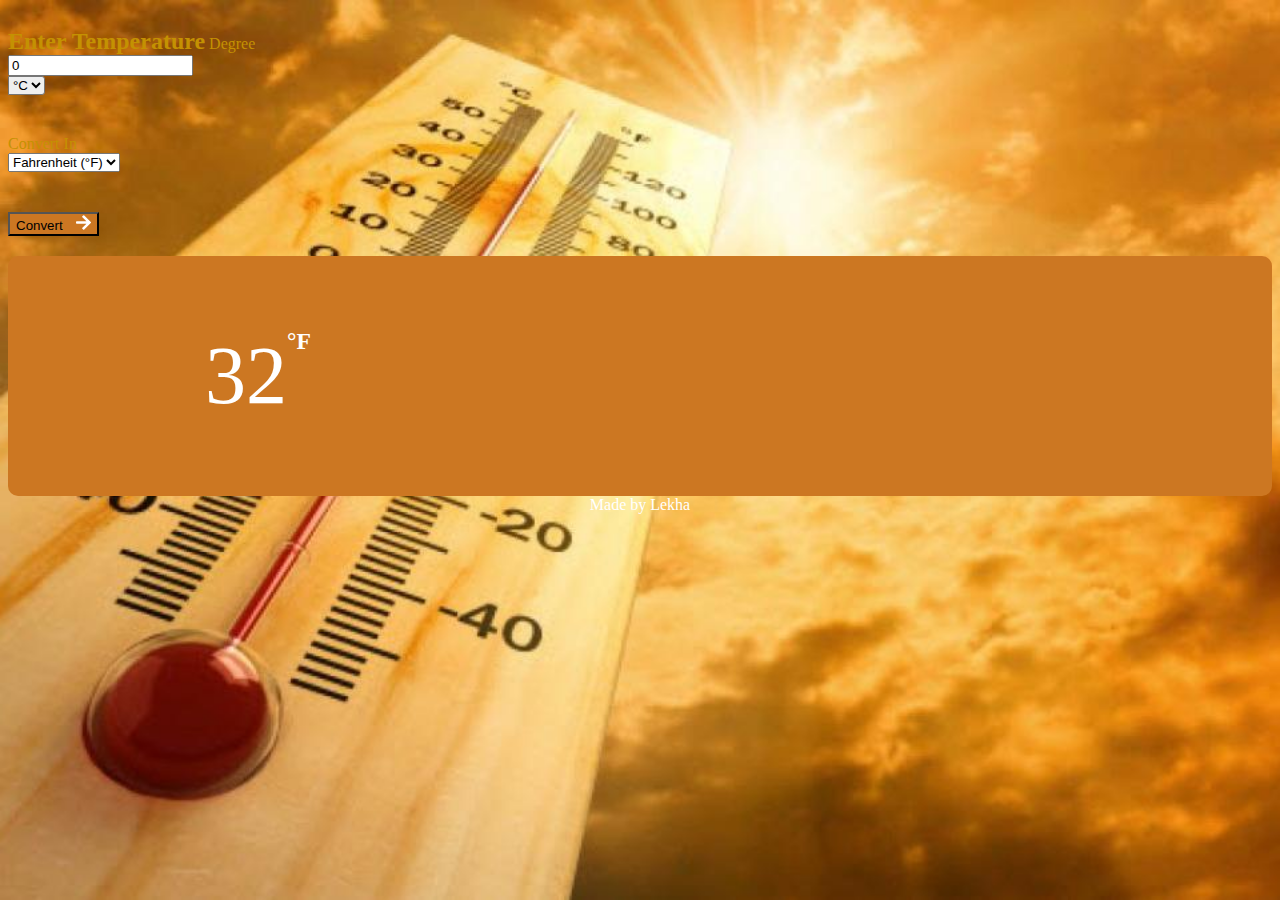
<file: task3/index.html>
<!DOCTYPE html>
<html lang="en">
	<head>
		<meta charset="UTF-8" />
		<meta http-equiv="X-UA-Compatible" content="IE=edge" />
		<meta name="viewport" content="width=device-width, initial-scale=1.0" />
		<title>Temperature Converter</title>
		<link rel="icon" type="image/png" href="./assets/icon.png" />
		<link
			rel="stylesheet"
			href="https://cdnjs.cloudflare.com/ajax/libs/font-awesome/4.7.0/css/font-awesome.min.css"
		/>

		<!-- -----------------------------Bootstrap 4.6----------------------------------------- -->
		<link
			rel="stylesheet"
			href="https://cdn.jsdelivr.net/npm/bootstrap@4.6.0/dist/css/bootstrap.min.css"
			integrity="sha384-B0vP5xmATw1+K9KRQjQERJvTumQW0nPEzvF6L/Z6nronJ3oUOFUFpCjEUQouq2+l"
			crossorigin="anonymous"
		/>

		<!-- -------------------------------Custom CSS Style---------------------------------------- -->
		<link rel="stylesheet" href="style.css" />
	</head>

	<body class="d-flex justify-content-center align-items-center min-vh-100">
		<div class="container">
			<div class="row">
				<div class="card-group col-12 col-md-10 offset-md-1 my-md-auto">
					<div class="card inputSection col-12 col-md-6">
						<div class="card-body">
							<form>
								<div class="row px-3">
									<div class="col-12 col-md-11 px-4">
										<span class="card-title d-block"
											>Enter Temperature</span
										>
										<label for="degreeInput" class="py-sm-2"
											>Degree</label
										>
										<div class="input-group">
											<input
												type="number"
												class="form-control"
												id="inputDegree"
												name="inputDegree"
												placeholder="Enter Degree"
												value="0"
											/>
											<div class="input-group-append">
												<select
													class="form-control"
													id="selectInputDegreeType"
												>
													<option value="C" selected>
														&deg;C
													</option>
													<option value="F">
														&deg;F
													</option>
													<option value="K">K</option>
												</select>
											</div>
										</div>
										<label
											for="selectConversionType"
											class="py-sm-2"
											>Convert In</label
										>
										<div class="input-group d-inline-block">
											<div class="input-group-append">
												<select
													class="form-control"
													id="selectConversionType"
												>
													<option value="F" selected>
														Fahrenheit (&deg;F)
													</option>
													<option value="C">
														Celcius (&deg;C)
													</option>
													<option value="K">
														Kelvin (K)
													</option>
												</select>
											</div>
										</div>
										<button
											type="submit"
											class="convertBtn btn btn-lg col-12 col-md-6 offset-md-3 mt-4 rounded-pill d-flex justify-content-center align-items-center text-white"
										>
											Convert&emsp;<img
												src="./assets/right.svg"
												class="mt-1"
												width="15px"
												height="15px"
											/>
										</button>
									</div>
								</div>
							</form>
						</div>
					</div>
					<div class="card resultSection col-12 col-md-6">
						<div
							class="card-body d-flex justify-content-center align-items-center"
						>
							<div id="resultValueSection">
								<div id="convertedDegree">32</div>
								<h3 id="degree">&deg;</h3>
								<h3 id="convertedUnit">F</h3>
							</div>
						</div>
					</div>
				</div>
			</div>
			<footer class="mt-5 pt-5">Made by Lekha</footer>
		</div>

		<!-- -----------------------------JQuery Plugins------------------------------------------ -->
		<script
			src="https://code.jquery.com/jquery-3.5.1.slim.min.js"
			integrity="sha384-DfXdz2htPH0lsSSs5nCTpuj/zy4C+OGpamoFVy38MVBnE+IbbVYUew+OrCXaRkfj"
			crossorigin="anonymous"
		></script>
		<script
			src="https://cdn.jsdelivr.net/npm/bootstrap@4.6.0/dist/js/bootstrap.bundle.min.js"
			integrity="sha384-Piv4xVNRyMGpqkS2by6br4gNJ7DXjqk09RmUpJ8jgGtD7zP9yug3goQfGII0yAns"
			crossorigin="anonymous"
		></script>

		<!-- -------------------------------Custom JS Script---------------------------------------- -->
		<script src="script.js"></script>
	</body>
</html>
</file>
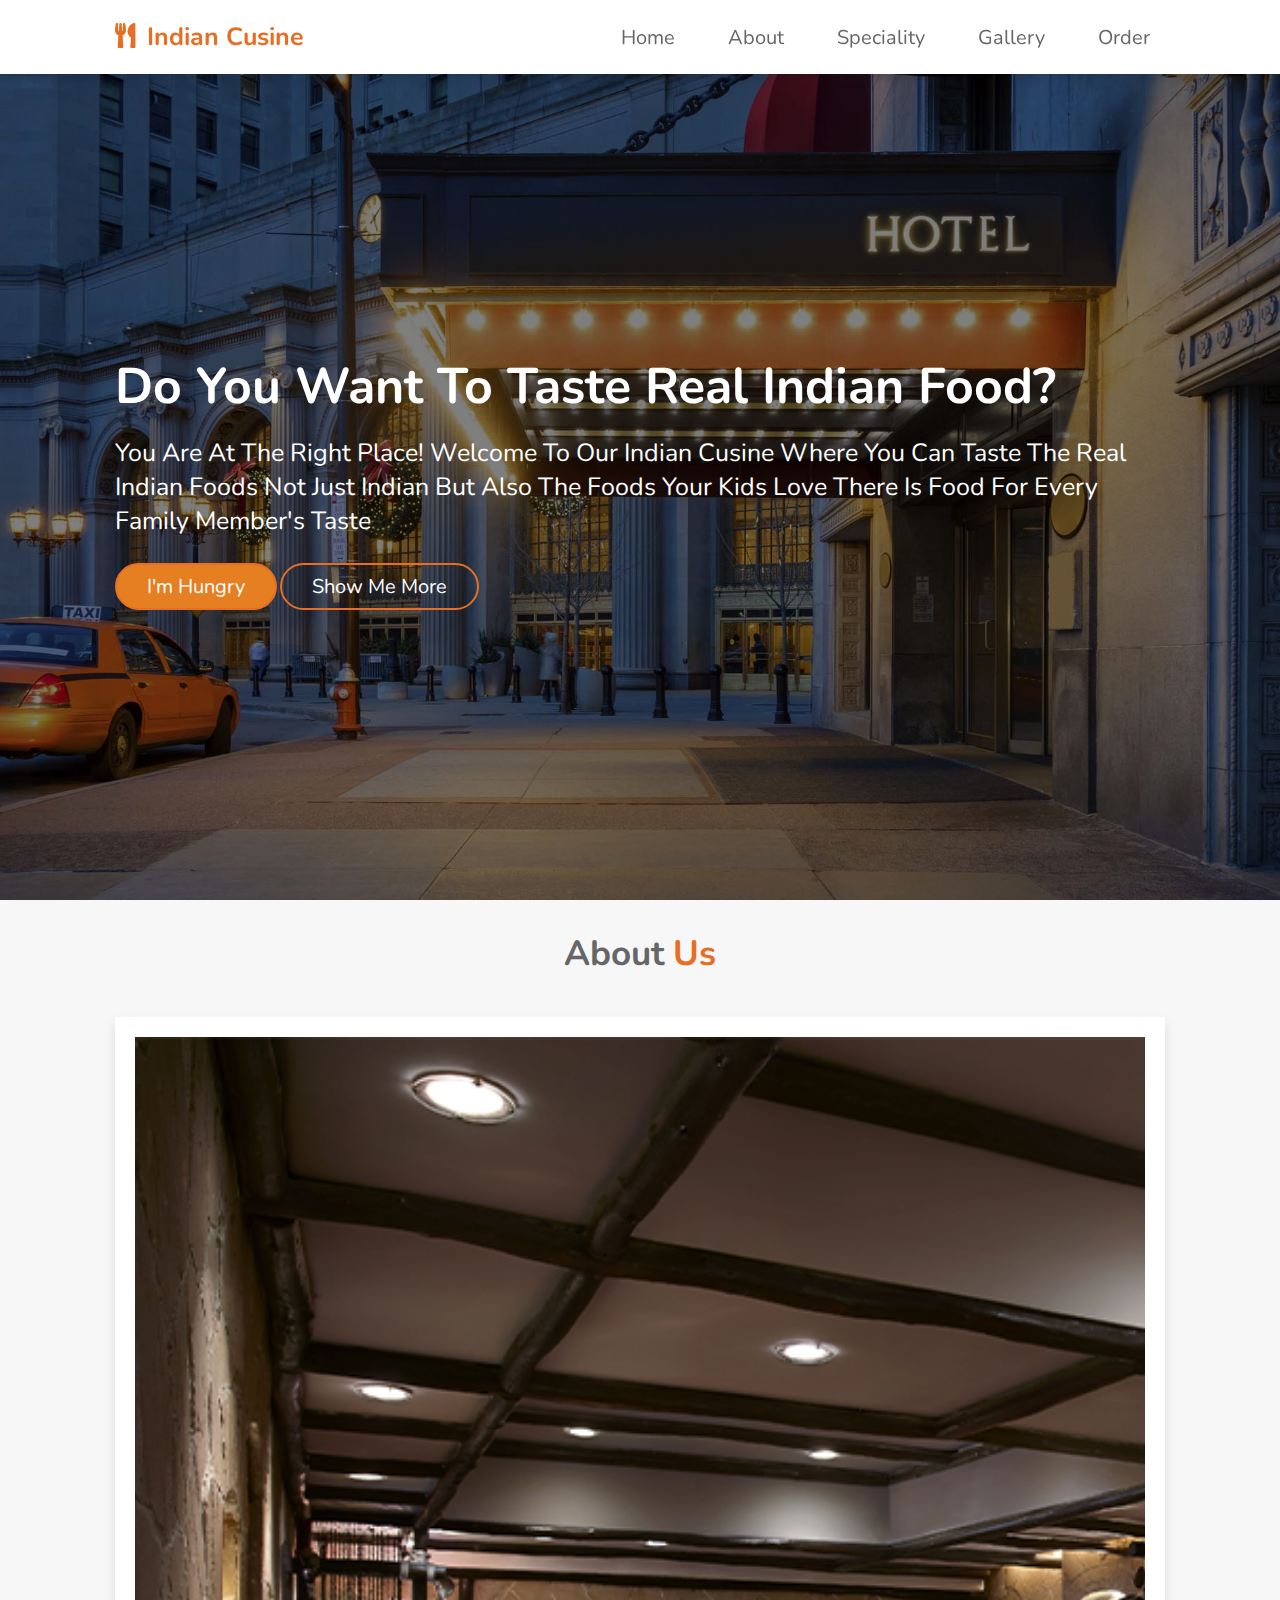
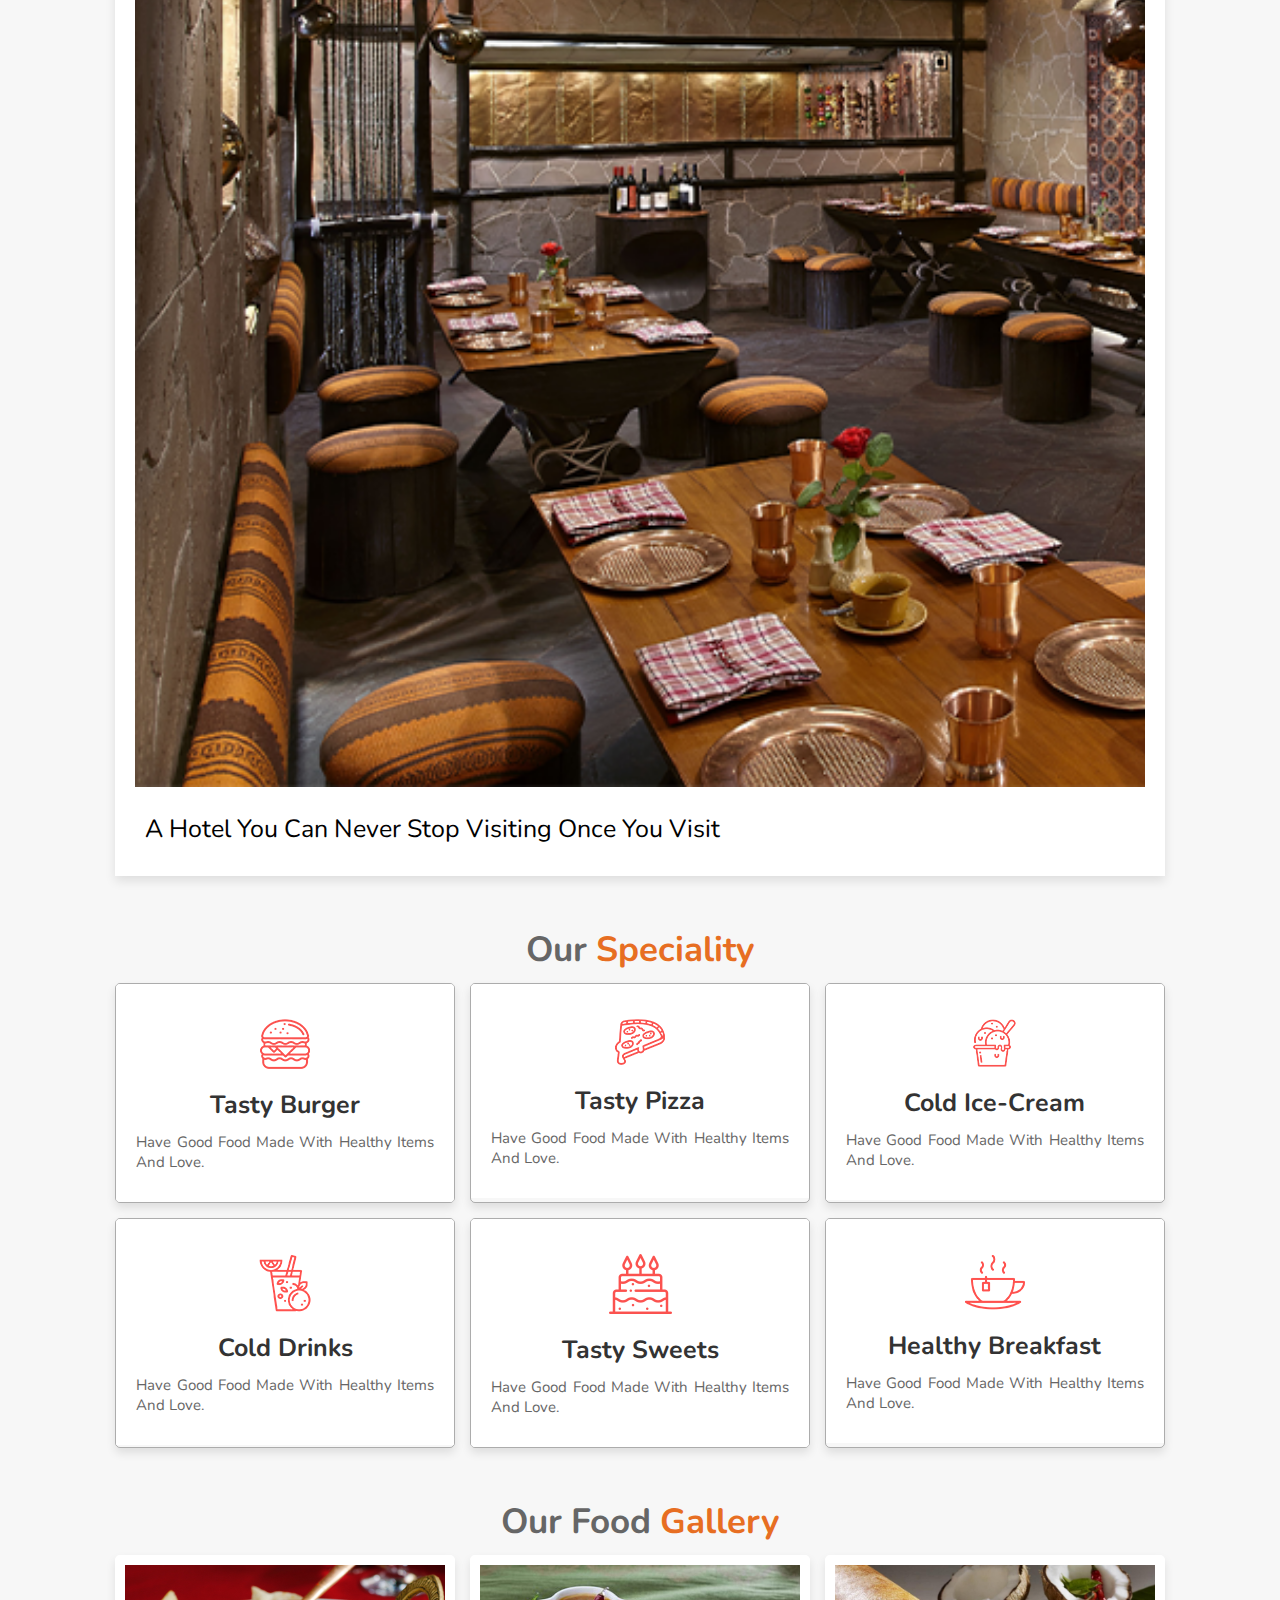
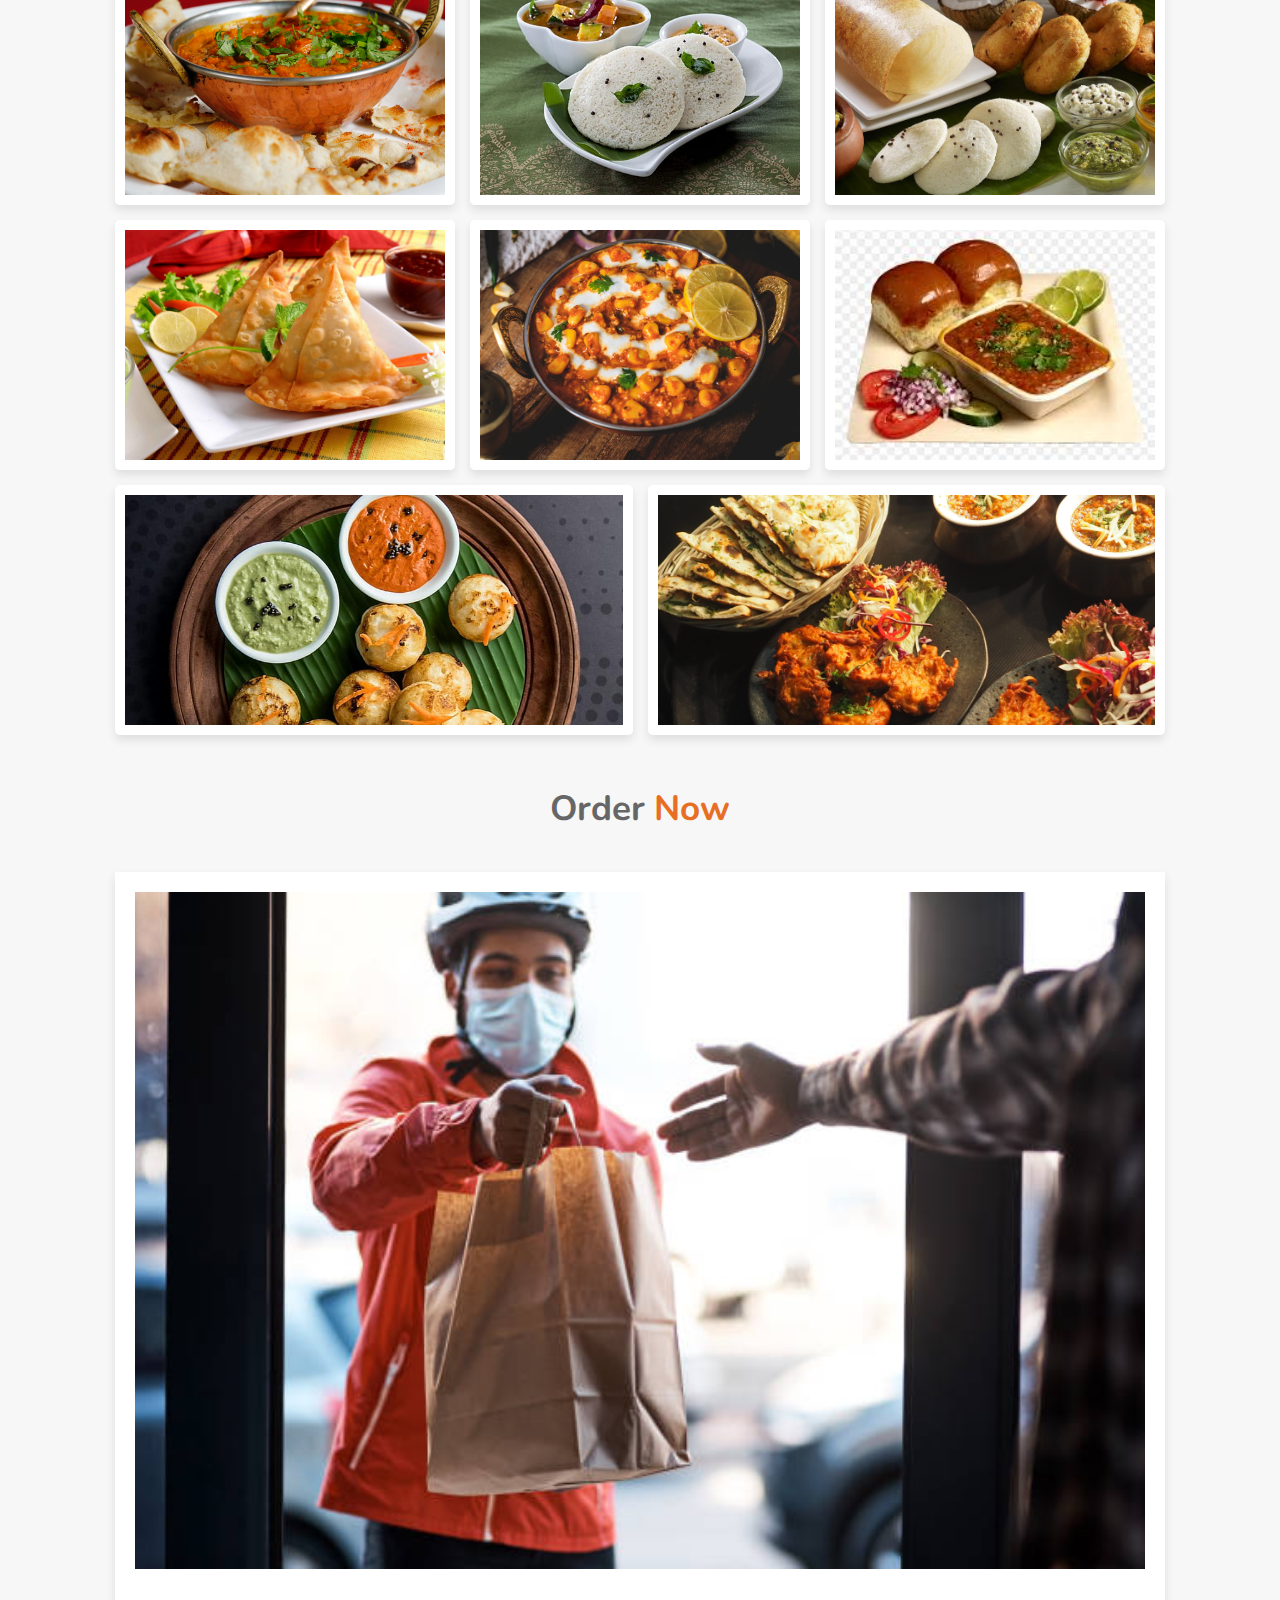
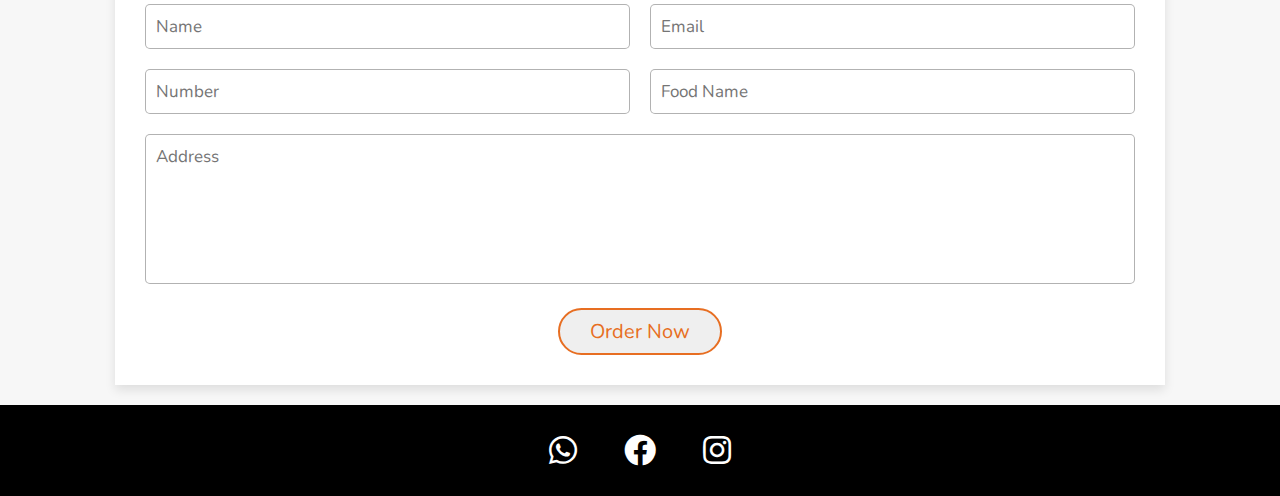
<file: task1/home.html>
<!DOCTYPE html>
<html lang="en">

<head>
    <meta charset="UTF-8">
    <meta http-equiv="X-UA-Compatible" content="IE=edge">
    <meta name="viewport" content="width=device-width, initial-scale=1.0">
    <title> Indian Cusine </title>
    <link rel="icon" href="img/logo.jpg" type="image/x-icon">
    <link rel="stylesheet" href="https://cdnjs.cloudflare.com/ajax/libs/font-awesome/5.15.4/css/all.min.css">
    <link rel="stylesheet" type="text/css" href="style.css">
</head>

<body>
    <header>

        <a href="#" class="logo"><i class="fas fa-utensils"></i> <span> Indian Cusine </span></a>
        <div id="menu-bar" class="fas fa-bars"></div>
        <nav class="navbar">
            <a href="#home">Home</a>
            <a href="#about">About</a>
            <a href="#speciality">Speciality</a>
            <a href="#gallery">Gallery</a>
            <a href="#order">Order</a>
        </nav>
    </header>

    <!-- ======home======= -->

    <section class="home" id="home">

        <div class="content">
            <h3> Do you want to taste real Indian food? </h3>

            <p>
                You are at the right place! Welcome to our Indian Cusine where you can taste the real Indian foods
               Not Just Indian but also the foods your kids love
                There is food for every family member's taste
            </p>
            <a href="#speciality" class="btn btn-d"> I'm Hungry </a>
            <a href="#gallery" class="btn"> Show me more </a>
        </div>
    </section>

    <!-- ===========about============== -->

    <section class="about" id="about">

        <h1 class="heading">About <span> Us </span></h1>

        <div class="row">
            <div class="image">
                <img src="img/cusine.png" alt="">
            </div>

            <p class="about-para">A hotel you can never stop visiting once you visit </p>
        </div>
    </section>
    <!--============== speciality ==============-->

    <section class="spc" id="speciality">

        <h1 class="heading"> Our <span> Speciality </span> </h1>
        <div class="box-container">
            <div class="box">

                <img class="image" src="img/s-img-1.jpg" alt="">

                <div class="content">
                    <img src="img/s-1.png" alt="">
                    <h3> Tasty Burger </h3>
                    <p>
                        Have good food made with healthy items and love.
                    </p>
                </div>

            </div>


            <div class="box">

                <img class="image" src="img/s-img-2.jpg" alt="">

                <div class="content">
                    <img src="img/s-2.png">
                    <h3> Tasty Pizza </h3>
                    <p>
                        Have good food made with healthy items and love.
                    </p>
                </div>

            </div>


            <div class="box">

                <img class="image" src="img/s-img-3.jpg" alt="">

                <div class="content">
                    <img src="img/s-3.png">
                    <h3> Cold Ice-cream </h3>
                    <p>
                        Have good food made with healthy items and love.
                    </p>
                </div>

            </div>


            <div class="box">

                <img class="image" src="img/s-img-4.jpg" alt="">

                <div class="content">
                    <img src="img/s-4.png">
                    <h3> Cold Drinks </h3>
                    <p>
                        Have good food made with healthy items and love.
                    </p>
                </div>

            </div>


            <div class="box">

                <img class="image" src="img/s-img-5.jpg" alt="">

                <div class="content">
                    <img src="img/s-5.png">
                    <h3> Tasty Sweets </h3>
                    <p>
                        Have good food made with healthy items and love.
                    </p>
                </div>

            </div>


            <div class="box">

                <img class="image" src="img/s-img-6.jpg" alt="">

                <div class="content">
                    <img src="img/s-6.png">
                    <h3> Healthy Breakfast </h3>
                    <p>
                        Have good food made with healthy items and love.
                    </p>
                </div>

            </div>
        </div>
    </section>


    <section class="gallery" id="gallery">
        <h1 class="heading"> Our Food <span> Gallery </span> </h1>

        <div class="box-container">
            <div class="box">
                <img src="img/food1.jpg" alt="">
            </div>

            <div class="box">
                <img src="img/food2.jpg" alt="">
            </div>

            <div class="box">
                <img src="img/food3.jpg" alt="">
            </div>

            <div class="box">
                <img src="img/food4.jpg" alt="">
            </div>

            <div class="box">
                <img src="img/food5.jpg" alt="">
            </div>

            <div class="box">
                <img src="img/food6.jpg" alt="">
            </div>

            <div class="box">
                <img src="img/food7.jpg" alt="">
            </div>

            <div class="box">
                <img src="img/food8.jpg" alt="">
            </div>
        </div>
    </section>

    <!-- ==============order==================== -->

    <section class="order" id="order">

        <h1 class="heading">Order <span> now </span></h1>

        <div class="row">
            <div class="image">
                <img src="img/order-now.jpg" alt="">
            </div>

            <form action="">
                <div class="inputbox">
                    <input type="type" name="username" placeholder="name" required />
                    <input type="type" name="password" placeholder="email" required />
                </div>

                <div class="inputbox">
                    <input type="type" name="number" placeholder="number" required />
                    <input type="type" name="food name" placeholder="food name" required />
                </div>

                <textarea placeholder="address" name="" id="" cols="30" rows="10"></textarea>

                <input type="submit" value="order now" class="btn">

            </form>
        </div>
    </section>

    <!-- ===========footer================ -->

    <section class="footer">
        <div class="social-menu">
            <ul>
                <li><a href="#"><i class="fab fa-whatsapp"></i></a></li>

                <li><a href="#"><i class="fab fa-facebook"></i></a></li>

                <li><a href="#"><i class="fab fa-instagram"></i></a></li>
            </ul>
        </div>


    </section>

    <a href="#home" class="fas fa-angle-up" id="scroll-top"></a>
    <!-- ====main js===== -->
    <script src="script.js"></script>

</body>

</html>
</file>
<file: task3/style.css>
:root {
	--primary-color: #cc7722;
	--secondary-color: #c49102;
}

body {
	color: var(--secondary-color);
	background-image: url(./assets/bg-img.jpg);
	height: 100vh;
	background-position: center;
	background-repeat: no-repeat;
	background-size: cover;
	position: relative;
	background-attachment: fixed;
}

.card {
	padding: 20px 0px;
	border-radius: 10px;
}

/* Input Section */

.card-title {
	font-size: 24px;
	padding: 20px 0px;
	font-weight: 600;
}

label {
	font-weight: 500;
}

select {
	margin-bottom: 40px;
}

#selectInputDegreeType {
	border-radius: 0px 3px 3px 0px;
}

.convertBtn {
	min-width: 10px;
	background-color: var(--primary-color);
}

.convertBtn:hover {
	transition: 0.5s;
	background-color: var(--secondary-color);
}

/* Result Section */

#resultValueSection {
	display: flex;
	justify-content: center;
	align-items: center;
	max-width: 500px;
	height: 200px;
	word-wrap: normal;
	text-align: center;
	font-size-adjust: 0.58;
}

#convertedDegree {
	font-size: 65px;
	font-weight: 500;
	max-width: 500px;
}

#convertedUnit,
#degree {
	padding-bottom: 70px;
}

.resultSection {
	background-color: var(--primary-color);
	color: white;
}

/* Mobile view  */
@media only screen and (max-width: 600px) {
	body {
		display: relative;
		overflow: hidden;
	}

	.card-group {
		padding: 0;
	}

	.card {
		border: none;
		border-radius: 0;
		padding: 0;
	}

	.card-title {
		line-height: 40px;
	}

	.card-body {
		padding: 0;
	}

	.resultSection {
		position: fixed;
		top: 0;
		padding: 10px 0px;
		text-align: center;
	}

	.inputSection {
		margin-top: 60%;
	}

	#degree,
	#convertedUnit {
		padding-top: 50px;
	}
}

footer {
	color: #fff;
	text-align: center;
}
</file>
<file: task1/style.css>
@import url('https://fonts.googleapis.com/css2?family=Nunito:wght@200;300;400;600;700&display=swap');

:root {
    --orange: #e76e22;
}

* {
    margin: 0;
    padding: 0;
    box-sizing: border-box;
    font-family: 'Nunito', sans-serif;
    outline: none;
    text-decoration: none;
    text-transform: capitalize;
    border: none;
    transition: all .2s linear;
}


*::selection {
    background: var(--orange);
    color: #fff;
}


html {
    font-size: 62.5%;
    overflow-x: hidden;
    scroll-behavior: smooth;
    scroll-padding-top: 6rem;
}


body {
    background: #f7f7f7;
}


header {
    position: fixed;
    top: 0;
    right: 0;
    left: 0;
    z-index: 1000;
    display: flex;
    align-items: center;
    justify-content: space-between;
    background: #fff;
    padding: 2rem 9%;
    box-shadow: 0 .5rem 1rem rgba(0, 0, 0, 0.1);
}


header .logo {
    font-size: 2.5rem;
    color: #666;
    font-weight: bolder;
}

header .logo i {
    color: var(--orange);
    padding-right: .5rem;
}


header .navbar a {
    font-size: 2rem;
    margin-left: 2rem;
    border-radius: 3rem;
    color: #666;
    padding: .5rem 1.5rem;
    ;
}

header .navbar a:hover {

    background: var(--orange);
    color: #fff;
}

.logo span {
    color: var(--orange);
}

#menu-bar {
    font-size: 3rem;
    color: #666;
    cursor: pointer;
    border: .1rem solid #666;
    border-radius: .3rem;
    padding: .5rem 1.5rem;
    display: none;
}

/*  =========Home==========  */

section {
    padding: 2rem 9%;

}

.home {
    display: flex;
    flex-wrap: wrap;
    gap: 1.5rem;
    min-height: 100vh;
    align-items: center;
    background: linear-gradient(rgba(0, 0, 0, 0.5), rgba(0, 0, 0, 0.5)), url('img/home-image.jpg') no-repeat;
    background-size: cover;
    background-position: center;
    /* opacity: 0.1; */
}


.home .content {
    flex: 1 1 40rem;
    padding-top: 6.5rem;
}

.home .content h3 {
    font-size: 5rem;
    color: white;
}

.home .content p {
    font-size: 2.5rem;
    color: white;
    padding: 1.5rem 0;
}

.home .image {
    flex: 1 1 40rem;
}

.home .image img {
    width: 90%;
    padding: 1rem;
    height: 50em;
    margin-top: 11rem;
    margin-left: 11rem;
    border: .5px solid black;
    box-shadow: #000;
    /* animation: float 3s linear infinite; */
}

@keyframes float {

    0%,
    100% {
        transform: translateX(0rem);
    }

    50% {
        transform: translateX(3rem);
    }
}


.btn {
    display: inline-block;
    font-size: 2rem;
    color: white;
    cursor: pointer;
    border: .2rem solid var(--orange);
    border-radius: 4rem;
    padding: .8rem 3rem;
    position: relative;
    overflow: hidden;
    z-index: 0;
    margin-top: 1rem;
}

.btn-d {
    background-color: #e67e22;
    color: white;
}

.btn:hover {
    color: #fff;
    background: var(--orange);
}

/* ============about section========= */

.about .row {
    display: flex;
    flex-wrap: wrap;
    gap: 1.5rem;
    background: #fff;
    box-shadow: 0 .5rem 1rem rgba(0, 0, 0, 0.1);
    padding: 2rem;
    margin-top: 3rem;
}


.about .row .image {
    flex: 1 1 50rem;
}


.about .row .image img {
    height: 100%;
    width: 100%;
    object-fit: cover;
    /* border-radius: .5rem; */
}

.about .row p {
    flex: 1 1 50rem;
    padding: 1rem;
    text-align: center;
    text-align: justify;
    font-size: 2.5rem;
    color: black;
    /* padding: 1.5rem 0; */
}

/* ========Speciality section====== */


.heading {
    font-size: 3.5rem;
    text-align: center;
    padding: 1rem;
    color: #666;
}

.heading span {
    color: var(--orange);
}



.spc .box-container {
    display: flex;
    flex-wrap: wrap;
    gap: 1.5rem;
}

.spc .box-container .box {
    flex: 1 1 30rem;
    position: relative;
    overflow: hidden;
    box-shadow: 0 .5rem 1rem rgba(0, 0, 0, 0.1);
    border: .1rem solid rgba(0, 0, 0, 0.3);
    cursor: pointer;
    border-radius: .5rem;
}


.spc .box-container .box .image {
    width: 100%;
    height: 100%;
    object-fit: cover;
    position: absolute;
    top: -100%;
    left: 0;
}


.spc .box-container .box .content {
    padding: 2rem;
    text-align: center;
    background: #fff;
}


.spc .box-container .box .content img {
    margin: 1.5rem 0;
}


.spc .box-container .box .content h3 {
    font-size: 2.5rem;
    color: #333;
}

.spc .box-container .box .content p {
    font-size: 1.5rem;
    color: #666;
    padding: 1rem 0;
    text-align: justify;
}


.spc .box-container .box:hover .image {
    top: 0;

}


.spc .box-container .box:hover .content {
    transform: translateY(100%);
}


/* ===========Gallery=============== */

.gallery .box-container {
    display: flex;
    flex-wrap: wrap;
    gap: 1.5rem;
}

.gallery .box-container .box {
    flex: 1 1 30rem;
    height: 25rem;
    border: 1rem solid #fff;
    border-radius: .5rem;
    box-shadow: 0 .5rem 1rem rgba(0, 0, 0, 0.1);
    position: relative;
    overflow: hidden;
}

@media (hover: hover) {

    .gallery .box-container .box :hover {
        transform: scale(1.5);
    }
}
.gallery .box-container .box img {
    height: 100%;
    width: 100%;
    object-fit: cover;
}

/* Order section  */

.order .row {
    display: flex;
    flex-wrap: wrap;
    gap: 1.5rem;
    background: #fff;
    box-shadow: 0 .5rem 1rem rgba(0, 0, 0, 0.1);
    padding: 2rem;
    margin-top: 3rem;
}


.order .row .image {
    flex: 1 1 50rem;
}


.order .row .image img {
    height: 100%;
    width: 100%;
    object-fit: cover;
}


.order .row form {
    flex: 1 1 50rem;
    padding: 1rem;
    text-align: center;
}


.order .row form .inputbox {
    display: flex;
    flex-wrap: wrap;
    justify-content: space-between;
}


.order .row form .inputbox input,
.order .row form textarea {
    padding: 1rem;
    margin: 1rem 0;
    color: #333;
    font-size: 1.7rem;
    border: .1rem solid rgba(0, 0, 0, 0.3);
    border-radius: .5rem;
    width: 49%;
}

.order .row form textarea {
    width: 100%;
    resize: none;
    height: 15rem;
}

.order .row form .btn {
    color: #e76e22;
}

.order .row form .btn:hover {
    color: #fff;
    background: var(--orange);
}

/* ======Footer section========== */

.footer {
    background: #000;
    text-align: center;
    /* display: flex; */
    justify-content: center;
}

.footer .credit {
    color: #fff;
    font-weight: normal;
    font-size: 2rem;
    padding: 1rem 1rem;
}


.footer .credit span {
    color: var(--red);
}

/* ==========social menu============= */

.social-menu ul {
    display: flex;
    gap: 2vmax;
    max-width: 100%;
    justify-content: center;
}

.social-menu ul li {
    list-style: none;
    align-items: center;
}

.social-menu ul li .fab {
    font-size: 2.5vmax;
    line-height: 4vmax;
    transition: .3s;
    color: white;
}

.social-menu ul li .fab:hover {
    color: #e76e22;
}

.social-menu ul li a {
    position: relative;
    display: block;
    width: 4vmax;
    height: 4vmax;
    border-radius: 50%;
    text-align: center;
    transition: .6s;
}

/* ==========scroll top=========== */

#scroll-top {
    position: fixed;
    top: -120%;
    right: 2rem;
    padding: .5rem 1.5rem;
    font-size: 4rem;
    background: var(--red);
    color: #fff;
    transition: 1s linear;
    border-radius: .5rem;
    z-index: 1000;
}

#scroll-top .active {
    top: calc(100% - 12rem);
}

/*  ==============Media Queries================  */

@media(max-width:991px) {
    html {
        font-size: 55%;
    }

    header {
        padding: 2rem;
    }

    section {
        padding: 2rem;
    }

}


@media(max-width:768px) {
    #menu-bar {
        display: initial;
    }

    header .navbar {
        position: absolute;
        top: 100%;
        left: 0;
        right: 0;
        background: #f7f7f7;
        border: .1re, solid rgba(0, 0, 0, 0.1);
        clip-path: polygon(0 0, 100% 0, 100% 0, 0 0);
    }


    header .navbar .active {
        clip-path: polygon(0 0, 100% 0, 100% 100%, 0% 100%);
    }

    header .navbar a {
        margin: 1.5rem;
        padding: 1.5rem;
        display: block;
        border: .2rem solid rgba(0, 0, 0, 0.1);
        border-left: .5rem solid var(--red);
        background: #fff;
    }
}


@media(max-width:400px) {
    html {
        font-size: 50%;
    }

    .order .row form .inputbox input {
        width: 100%;
    }

}
</file>
